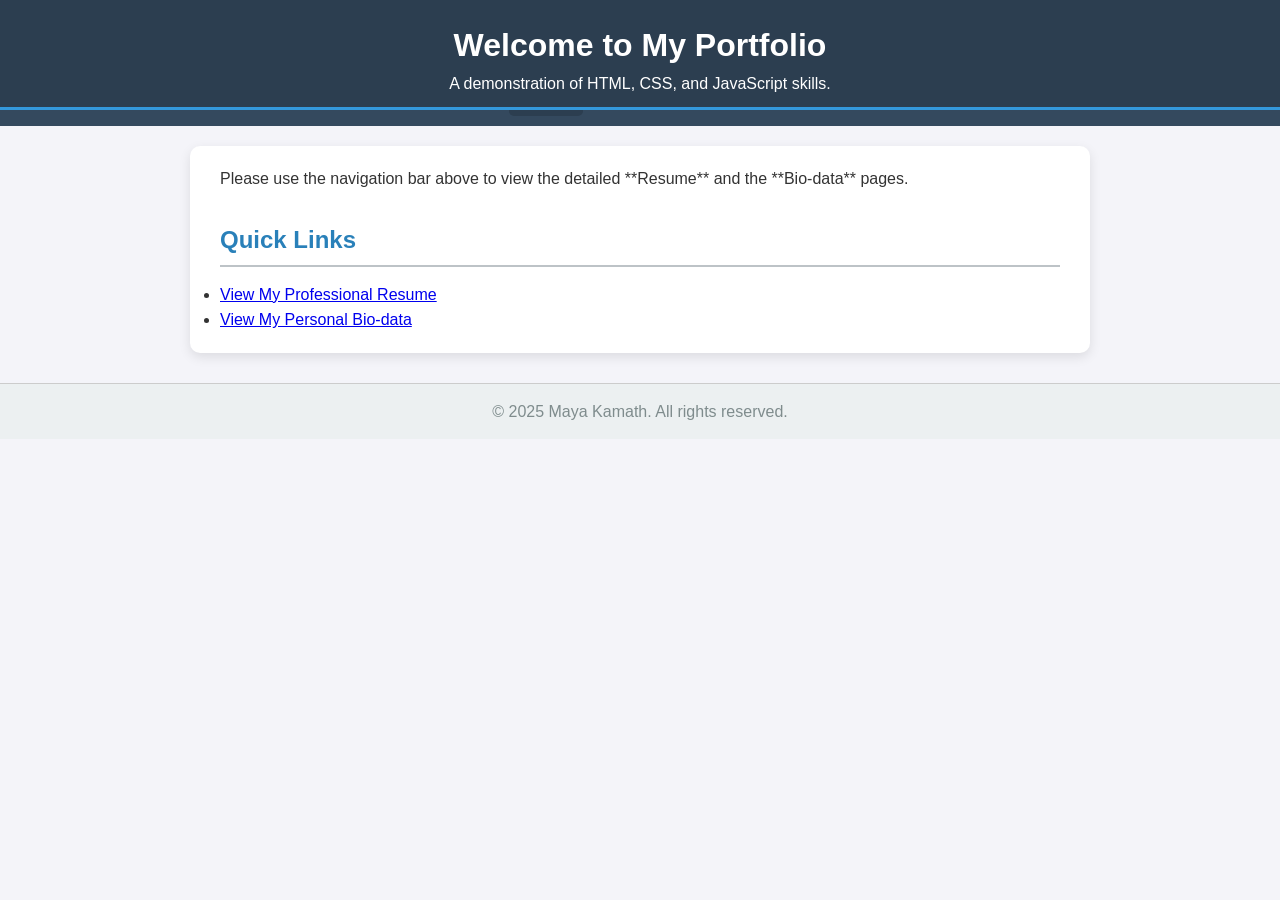
<file: index.html>
<!DOCTYPE html>
<html lang="en">
<head>
    <meta charset="UTF-8">
    <meta name="viewport" content="width=device-width, initial-scale=1.0">
    <title>My Web Technologies Portfolio</title>
    <link rel="stylesheet" href="style.css">
</head>
<body>
    <header>
        <h1>Welcome to My  Portfolio</h1>
        <p>A demonstration of HTML, CSS, and JavaScript skills.</p>
    </header>

    <nav>
        <a href="index.html">Home</a>
        <a href="resume.html">Resume</a>
        <a href="biodata.html">Bio-data</a>
    </nav>

    <main class="container">
        <section id="intro">
            <p>
                Please use the navigation bar above to view the detailed **Resume** and the **Bio-data** pages.
            </p>
        </section>

        <section id="links">
            <h2>Quick Links</h2>
            <ul>
                <li><a href="resume.html">View My Professional Resume</a></li>
                <li><a href="biodata.html">View My Personal Bio-data</a></li>
            </ul>
        </section>
    </main>

    <footer>
        <p>&copy; 2025 Maya Kamath. All rights reserved.</p>
    </footer>

    <script src="https://code.jquery.com/jquery-3.6.0.min.js"></script>
    <script src="script.js"></script>
</body>
</html>
</file>
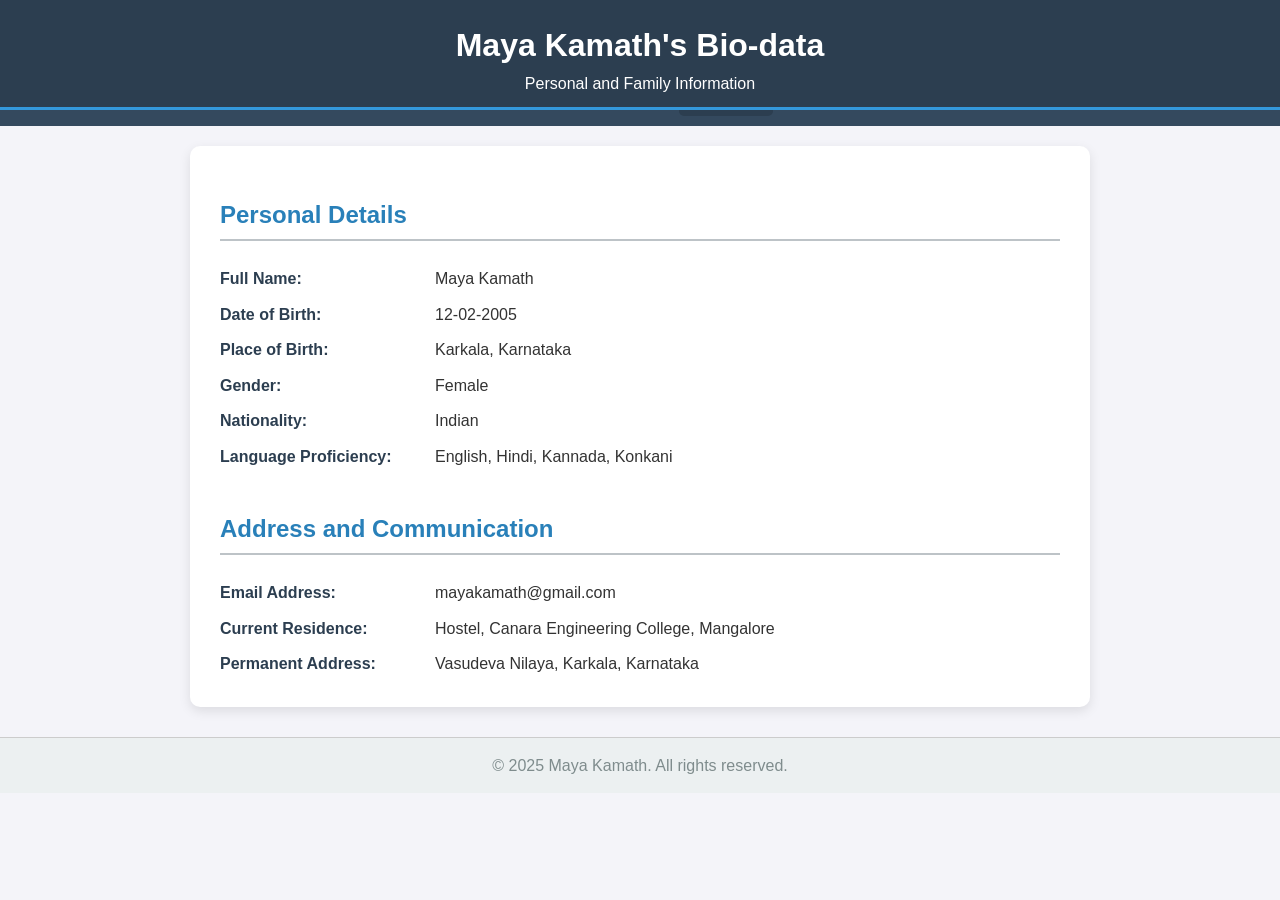
<file: biodata.html>
<!DOCTYPE html>
<html lang="en">
<head>
    <meta charset="UTF-8">
    <meta name="viewport" content="width=device-width, initial-scale=1.0">
    <title>My Personal Bio-data</title>
    <link rel="stylesheet" href="style.css">
</head>
<body>
    <header>
        <h1>Maya Kamath's Bio-data</h1>
        <p>Personal and Family Information</p>
    </header>

    <nav>
        <a href="index.html">Home</a>
        <a href="resume.html">Resume</a>
        <a href="biodata.html">Bio-data</a>
    </nav>

    <main class="container">
        <section id="personal-details">
            <h2>Personal Details</h2>
            <dl>
                <dt>Full Name:</dt>
                <dd>Maya Kamath</dd>

                <dt>Date of Birth:</dt>
                <dd>12-02-2005</dd>

                <dt>Place of Birth:</dt>
                <dd>Karkala, Karnataka</dd>

                <dt>Gender:</dt>
                <dd>Female</dd>
                
                <dt>Nationality:</dt>
                <dd>Indian</dd>

                <dt>Language Proficiency:</dt>
                <dd>English, Hindi, Kannada, Konkani</dd>
            </dl>
        </section>

        <section id="contact-details">
            <h2>Address and Communication</h2>
            <dl>
                <dt>Email Address:</dt>
                <dd>mayakamath@gmail.com</dd>

                <dt>Current Residence:</dt>
                <dd>Hostel, Canara Engineering College, Mangalore</dd>

                <dt>Permanent Address:</dt>
                <dd>Vasudeva Nilaya, Karkala, Karnataka</dd>
            </dl>
        </section>
    

    </main>

    <footer>
        <p>&copy; 2025 Maya Kamath. All rights reserved.</p>
    </footer>

    <script src="https://code.jquery.com/jquery-3.6.0.min.js"></script>
    <script src="script.js"></script>
</body>
</html>
</file>
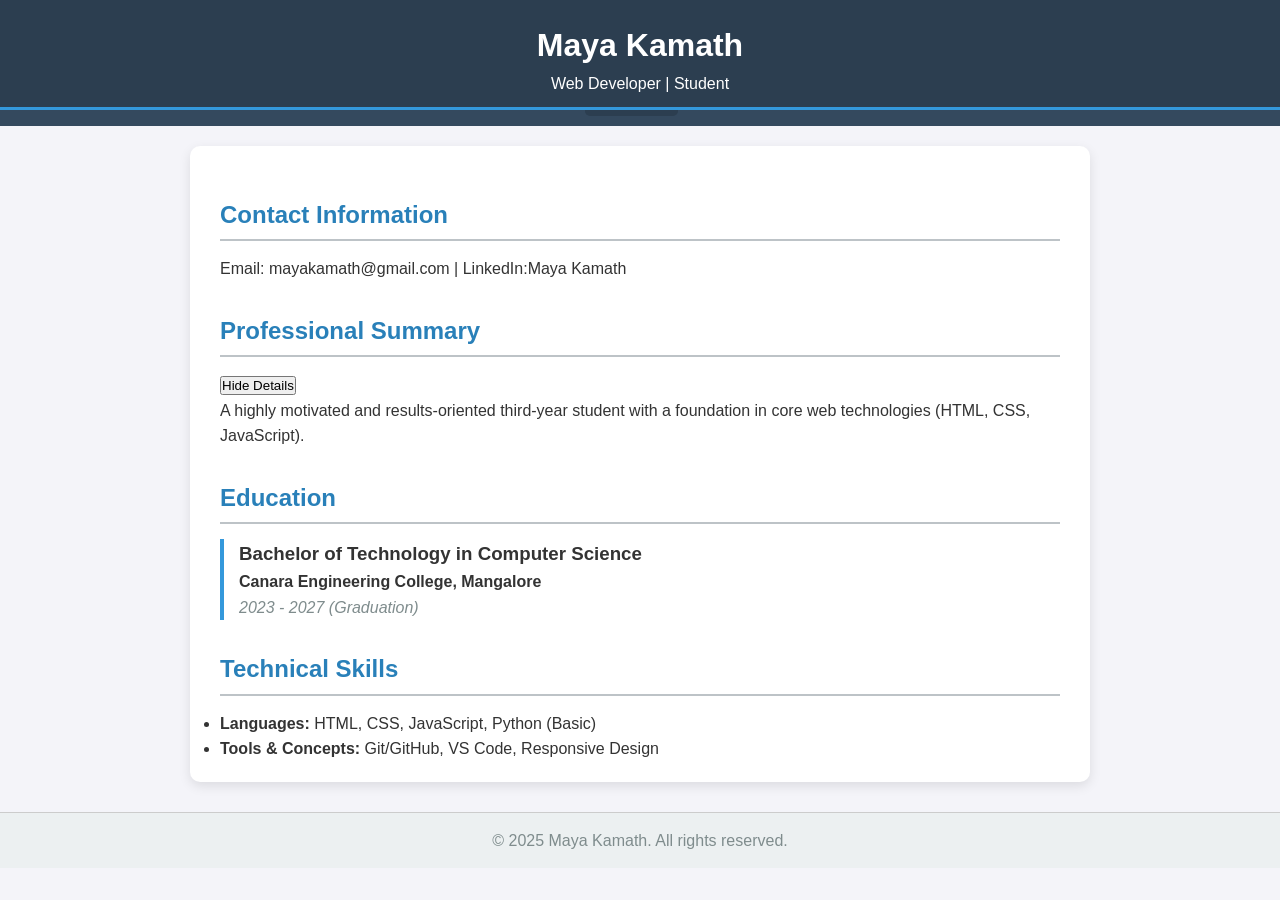
<file: resume.html>
<!DOCTYPE html>
<html lang="en">
<head>
    <meta charset="UTF-8">
    <meta name="viewport" content="width=device-width, initial-scale=1.0">
    <title>My Professional Resume</title>
    <link rel="stylesheet" href="style.css">
</head>
<body>
    <header>
        <h1>Maya Kamath</h1>
        <p>Web Developer | Student</p>
    </header>

    <nav>
        <a href="index.html">Home</a>
        <a href="resume.html">Resume</a>
        <a href="biodata.html">Bio-data</a>
    </nav>

    <main class="container">
        <section id="contact">
            <h2>Contact Information</h2>
            <p>Email: mayakamath@gmail.com | LinkedIn:Maya Kamath</p>
        </section>

        <section id="summary">
            <h2>Professional Summary</h2>
            <p>A highly motivated and results-oriented third-year student with a  foundation in core web technologies (HTML, CSS, JavaScript).</p>
        </section>

        <section id="education">
            <h2>Education</h2>
            <article class="edu-entry">
                <h3>Bachelor of Technology in Computer Science</h3>
                <p><strong>Canara Engineering College, Mangalore</strong></p>
                <p class="date">2023 - 2027 (Graduation)</p>
                </article>
        </section>

       
        
        <section id="skills">
            <h2>Technical Skills</h2>
            <ul>
                <li><strong>Languages:</strong> HTML, CSS, JavaScript, Python (Basic)</li>
                <li><strong>Tools & Concepts:</strong> Git/GitHub, VS Code, Responsive Design</li>
            </ul>
        </section>
    </main>

    <footer>
        <p>&copy; 2025 Maya Kamath. All rights reserved.</p>
    </footer>

    <script src="https://code.jquery.com/jquery-3.6.0.min.js"></script>
    <script src="script.js"></script>
</body>
</html>
</file>
<file: style.css>
/* Basic Reset */
* {
    margin: 0;
    padding: 0;
    box-sizing: border-box;
}

body {
    font-family: 'Segoe UI', Tahoma, Geneva, Verdana, sans-serif;
    line-height: 1.6;
    background-color: #f4f4f9; /* Light Grey background */
    color: #333;
    padding-top: 60px; /* Space for fixed header/nav */
}

/* Header & Navigation Styling */
header {
    background: #2c3e50; /* Dark blue/grey */
    color: #fff;
    padding: 20px 0 10px 0;
    text-align: center;
    position: fixed;
    width: 100%;
    top: 0;
    z-index: 1000;
    border-bottom: 3px solid #3498db; /* Accent border */
}

nav {
    background: #34495e;
    text-align: center;
    padding: 10px 0;
    /* When header is fixed, nav can be part of it, but placed below header content */
}

nav a {
    color: #ecf0f1;
    text-decoration: none;
    padding: 10px 15px;
    display: inline-block;
    transition: background-color 0.3s, font-weight 0.2s;
}

nav a:hover {
    background-color: #4a6279;
}

/* Main Content Layout */
.container {
    max-width: 900px;
    margin: 20px auto;
    padding: 20px 30px;
    background: #fff;
    box-shadow: 0 4px 12px rgba(0, 0, 0, 0.1);
    border-radius: 10px;
}

/* Section Styling */
h2 {
    color: #2980b9; /* Blue accent */
    border-bottom: 2px solid #bdc3c7;
    padding-bottom: 5px;
    margin-top: 30px;
    margin-bottom: 15px;
}

/* Resume and Biodata Specific Styles */
.job-entry, .edu-entry {
    margin-bottom: 20px;
    border-left: 4px solid #3498db;
    padding-left: 15px;
}

.date {
    font-style: italic;
    color: #7f8c8d;
    display: block;
    margin-bottom: 5px;
}

/* Biodata Description List Styling (dl, dt, dd) */
dl {
    display: grid;
    grid-template-columns: 200px 1fr; /* Set column widths for alignment */
    gap: 10px 15px;
    padding: 10px 0;
}

dt {
    font-weight: bold;
    color: #2c3e50;
}

dd {
    margin-left: 0;
}

/* Footer Styling */
footer {
    text-align: center;
    padding: 15px 0;
    margin-top: 30px;
    background: #ecf0f1;
    color: #7f8c8d;
    border-top: 1px solid #ccc;
}
</file>
